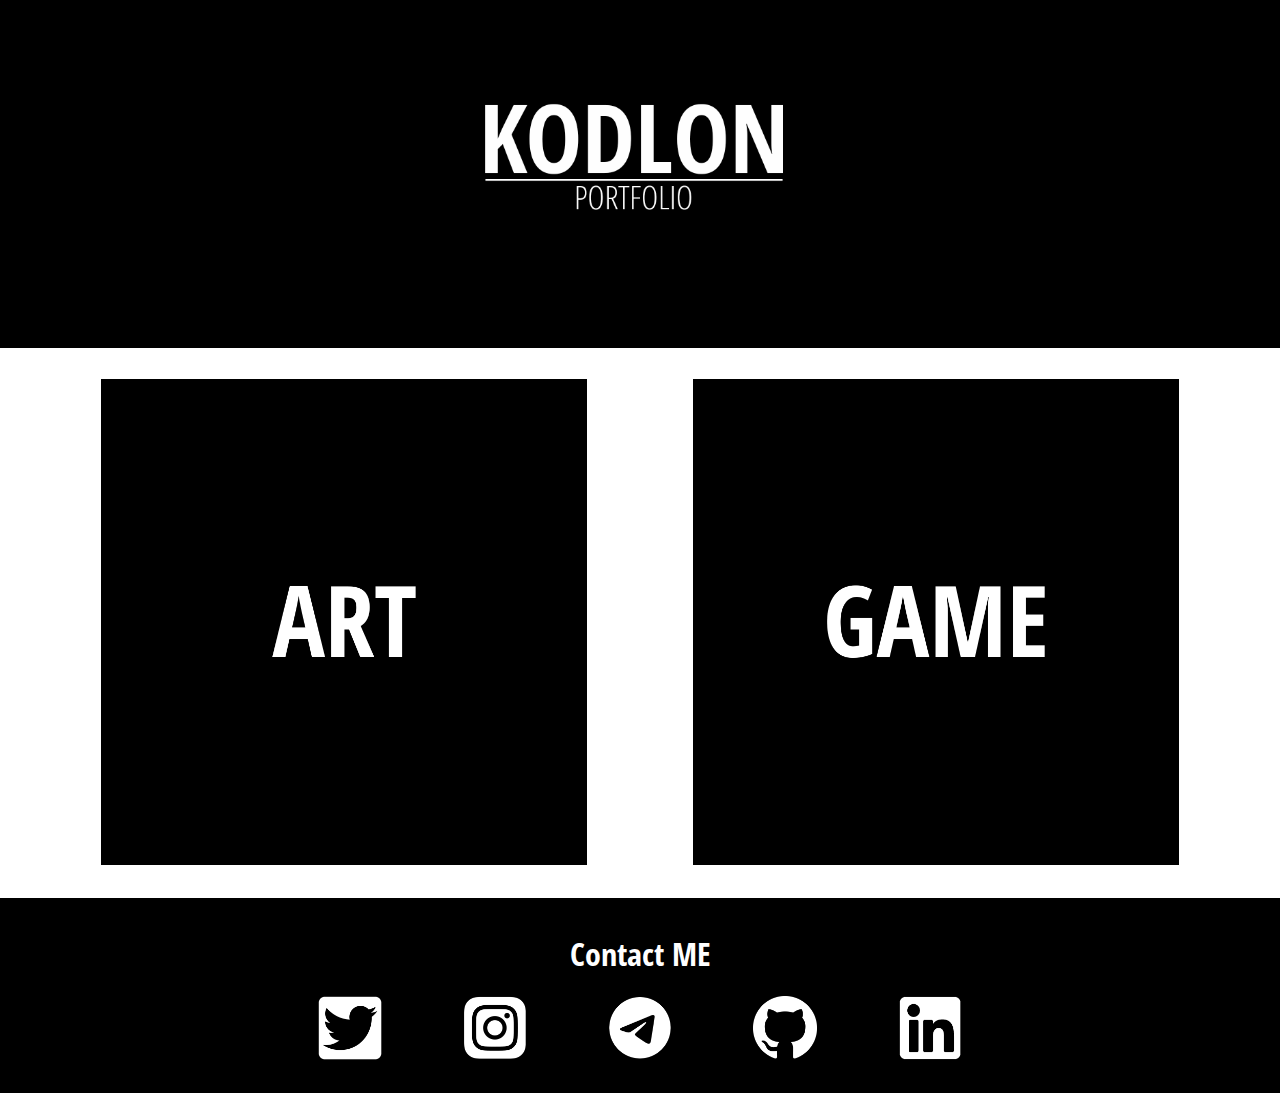
<file: index.html>
<html>
	<head>
		<meta name="viewport" content="width=device-width,initial-scale=1,maximum-scale=1,user-scalable=no" />
		<title>Kodlon | Portfolio</title>
		<link rel="stylesheet" type="text/css" href="css/style.css">
		<link rel="shortcut icon" type="image/png" href="/images/icon.png" >
	</head>
	
	
	<body>
		<header>
			<table align="center">
				<tr align="center" bgcolor="black">
					<td>
						<img  src="images/LOGO.png" alt="LOGO" class="logo">
					</td>
				</tr>	
			</table>
		</header>
		
		
		<section>
			<p align = "center">
			<a href="art.html" class="content">
				<img alt="art" src="images/art.png" class="content"
					onmouseout="this.src='images/art.png'"
					onmouseover="this.src='images/arthover.png'">
			</a>
		
			<a href="game.html" class="content">
				<img alt="game" src="images/game.png" class="content"
					onmouseout="this.src='images/game.png'"
					onmouseover="this.src='images/gamehover.png'">
			</a>
			</p>
		</section>
		

		<footer>
			<div class="footer">
				<h1 align = "center" class="contact">Contact ME</h1>
				
				
				<p align = "center" > 
					<a href="https://twitter.com/KodlonG" class="contact">
						<img alt="twitter" src="images/twitter.png" class="footerimg">
					</a>
					<a href="https://www.instagram.com/kodlonn" class="contact">
						<img alt="instagram" src="images/insta.png" class="footerimg">
					</a>
					<a href="https://t.me/kodlon" class="contact">
						<img alt="telegram" src="images/telegram.png" class="footerimg">
					</a>
					<a href="https://github.com/kodlon" class="contact">
						<img alt="telegram" src="images/github.png" class="footerimg">
					</a>
					<a href="http://www.linkedin.com/in/ihor-chuchman" class="contact">
						<img alt="telegram" src="images/linkedin.png" class="footerimg">
					</a>
				</p>
				
				
			</div>
		</footer>
	</body>
	
	
</html>
</file>
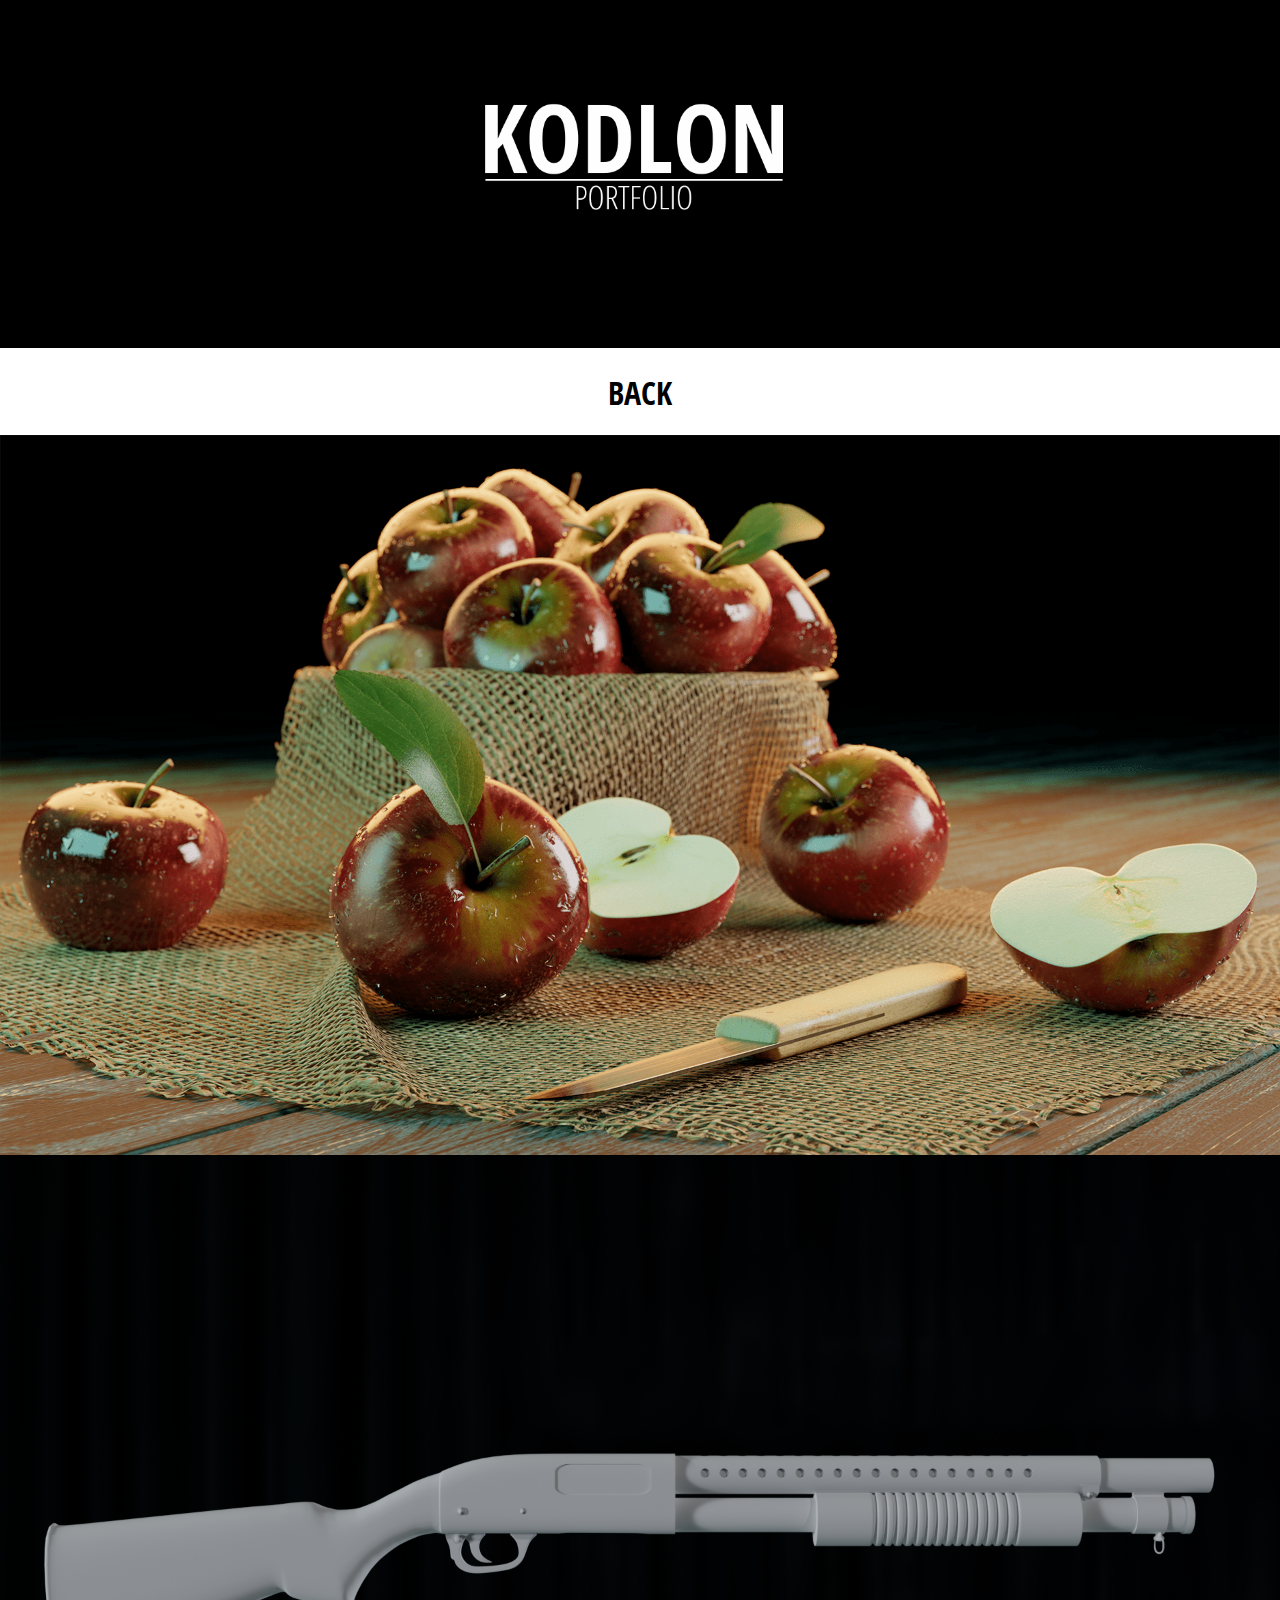
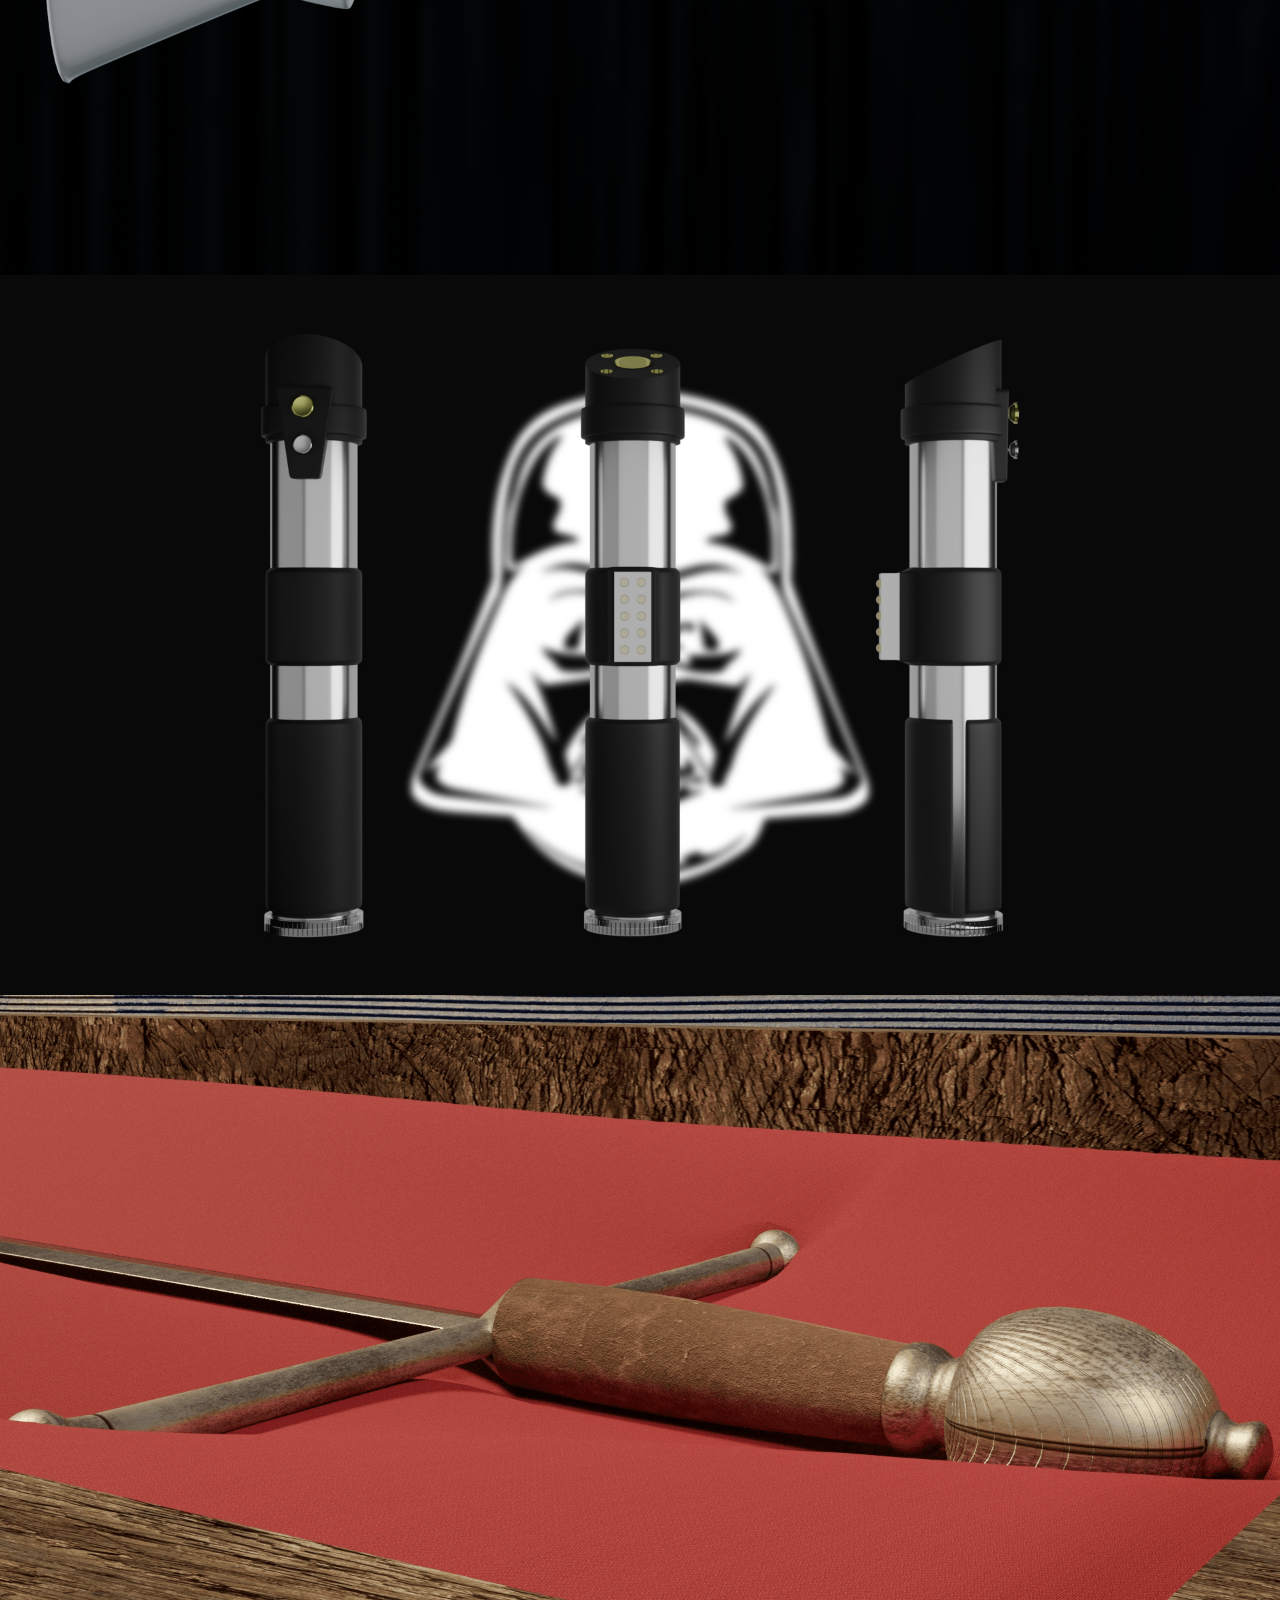
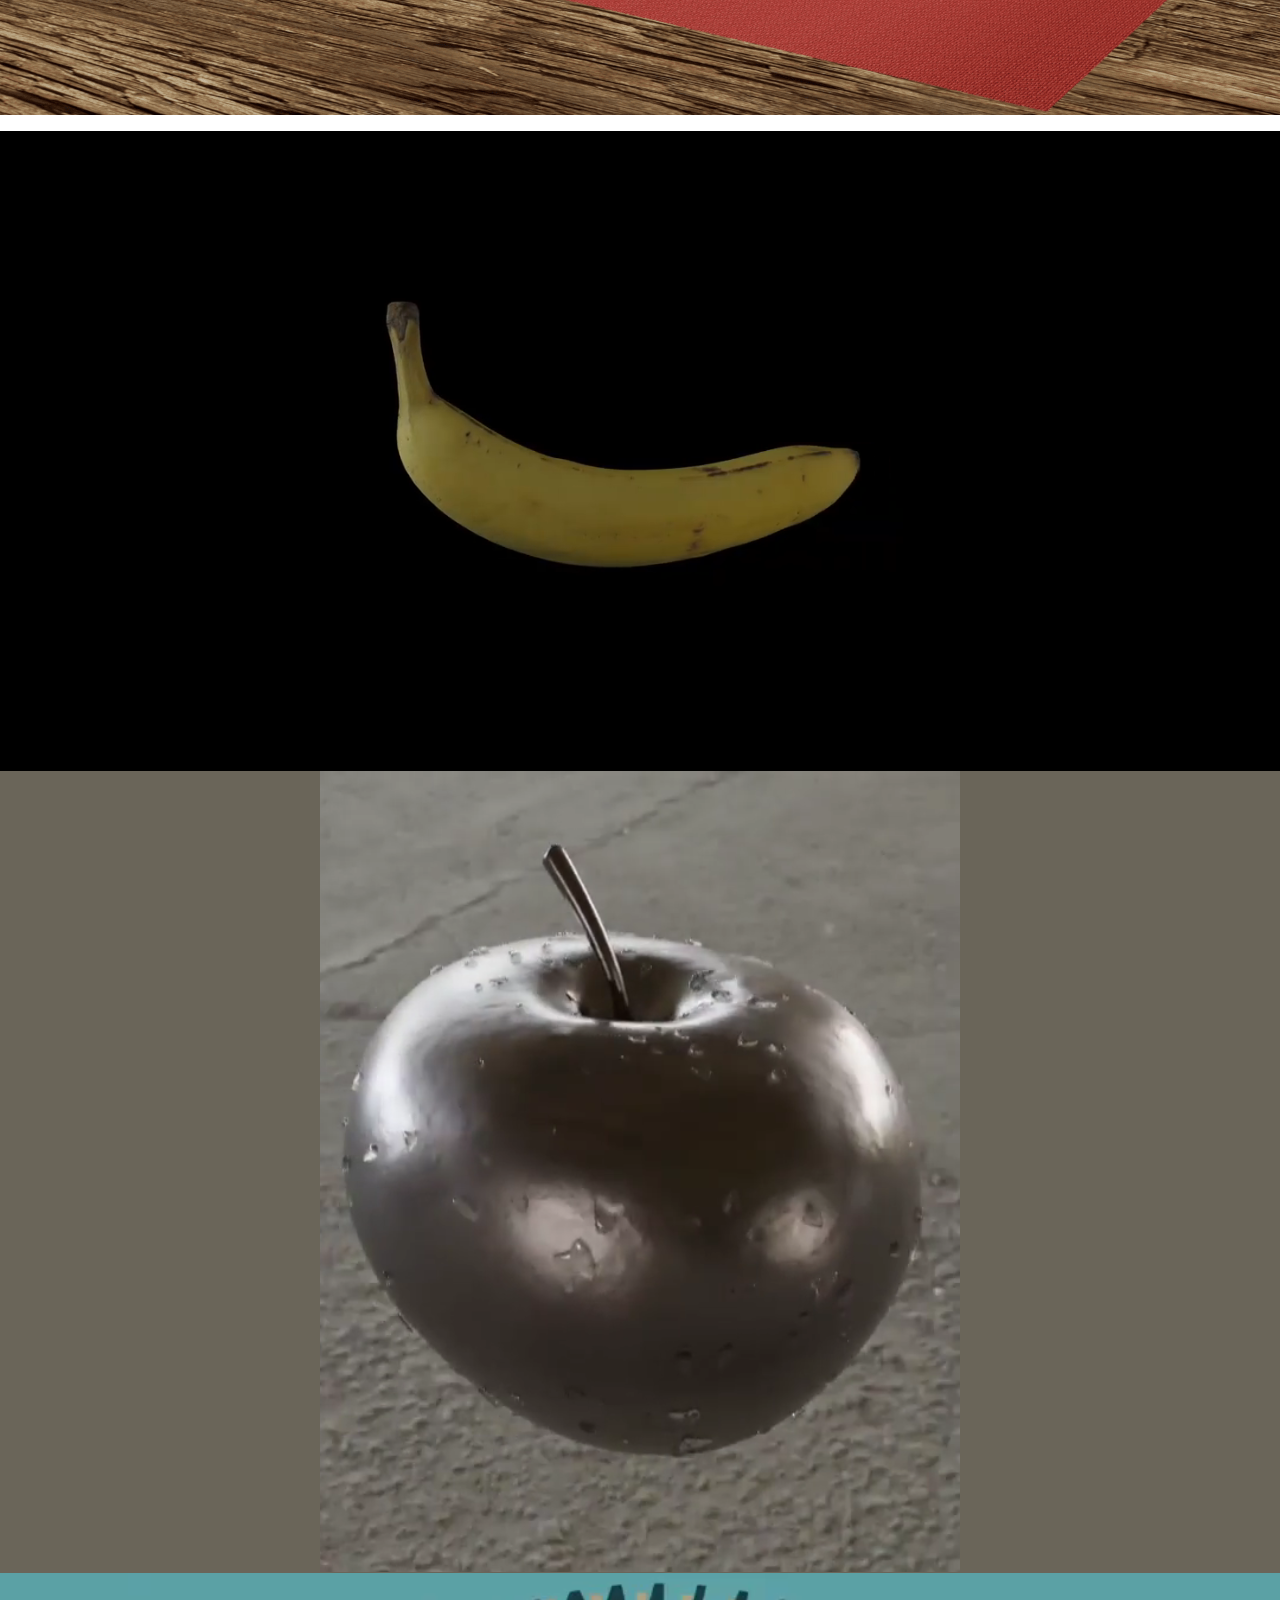
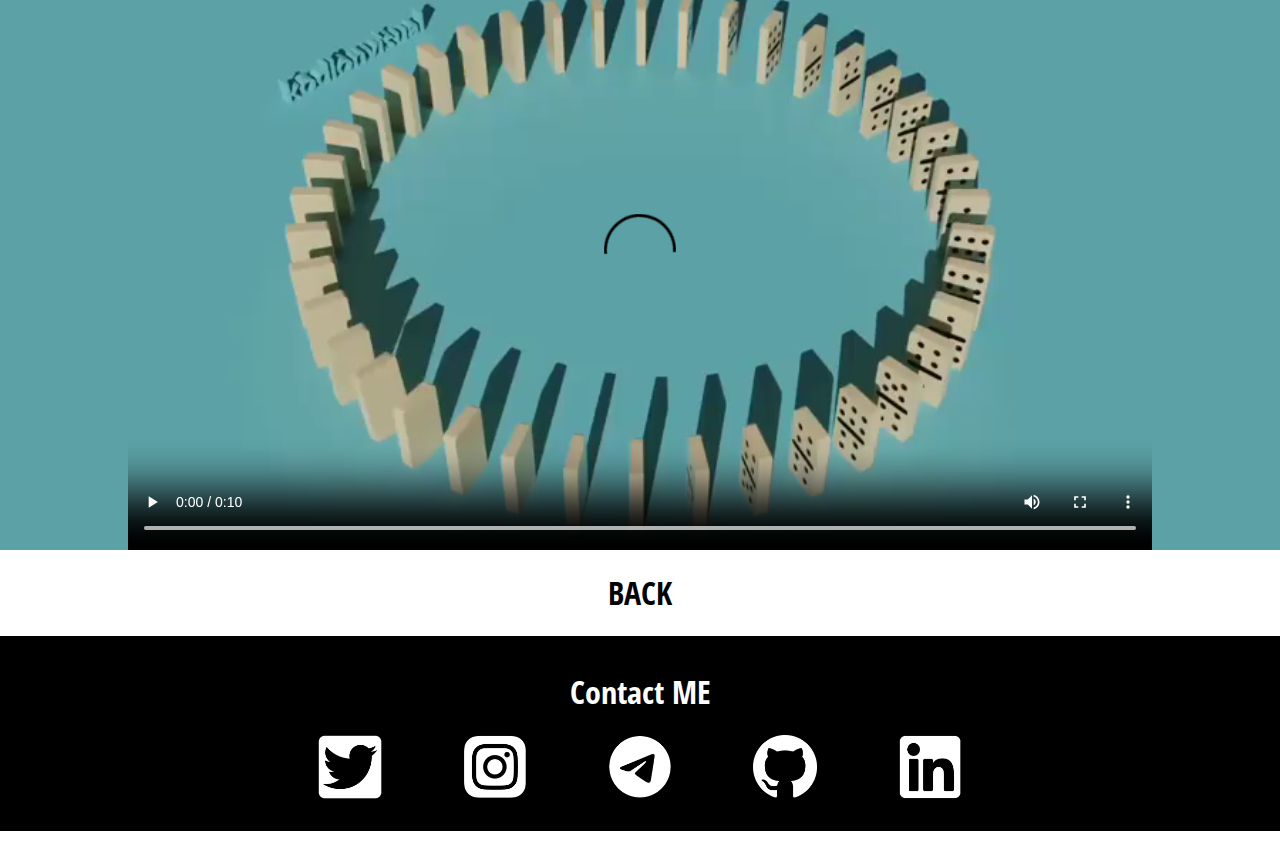
<file: art.html>
<html>
	<head>
		<meta name="viewport" content="width=device-width,initial-scale=1,maximum-scale=1,user-scalable=no" />
		<title>Kodlon | Portfolio</title>
		<link rel="stylesheet" type="text/css" href="css/style.css">
		<link rel="shortcut icon" type="image/png" href="/images/icon.png" >
	</head>
	
	
	<body>
		<header>
			<table align="center">
				<tr align="center" bgcolor="black">
					<td>
						<img  src="images/LOGO.png" alt="LOGO" class="logo">
					</td>
				</tr>	
			</table>
			
			
			<a href="index.html" class="content">
				<h1 align = "center" class="back">
					BACK
				</h1>
			</a>
		</header>
		
		
		<section>
			<p align="center">
				<img alt="art1" src="art/apple1.png" class="art">
				<img alt="art2" src="art/shotgun1.png" class="art">
				<img alt="art3" src="art/lasersword1.png" class="art">
				<img alt="art4" src="art/sword1.png" class="art">
				
				
				<div class="banana" align="center">
					<video loop="loop" muted="muted" onloadeddata="this.play();">
						<source src="art/banana1.mp4">
					</video>
				</div>
				
				<div class="metal" align="center">
					<video loop="loop" muted="muted" onloadeddata="this.play();">
						<source src="art/metalapple1.mp4">
					</video>
				</div>
				
				<div class="domino" align="center">
					<video loop="loop" controls="controls" class="domino">
						<source src="art/domino1.mp4">
					</video>
				</div>
			</p>
		</section>
		

		<footer>
			<a href="index.html" class="content">
				<h1 align = "center" class="back">
					BACK
				</h1>
			</a>
			
			
			<div class="footer">
				<h1 align = "center" class="contact">Contact ME</h1>
				
				
				<p align = "center" > 
					<a href="https://twitter.com/KodlonG" class="contact">
						<img alt="twitter" src="images/twitter.png" class="footerimg">
					</a>
					<a href="https://www.instagram.com/kodlonn" class="contact">
						<img alt="instagram" src="images/insta.png" class="footerimg">
					</a>
					<a href="https://t.me/kodlon" class="contact">
						<img alt="telegram" src="images/telegram.png" class="footerimg">
					</a>
					<a href="https://github.com/kodlon" class="contact">
						<img alt="telegram" src="images/github.png" class="footerimg">
					</a>
					<a href="http://www.linkedin.com/in/ihor-chuchman" class="contact">
						<img alt="telegram" src="images/linkedin.png" class="footerimg">
					</a>
				</p>
				
				
			</div>
		</footer>
	</body>
	
	
</html>
</file>
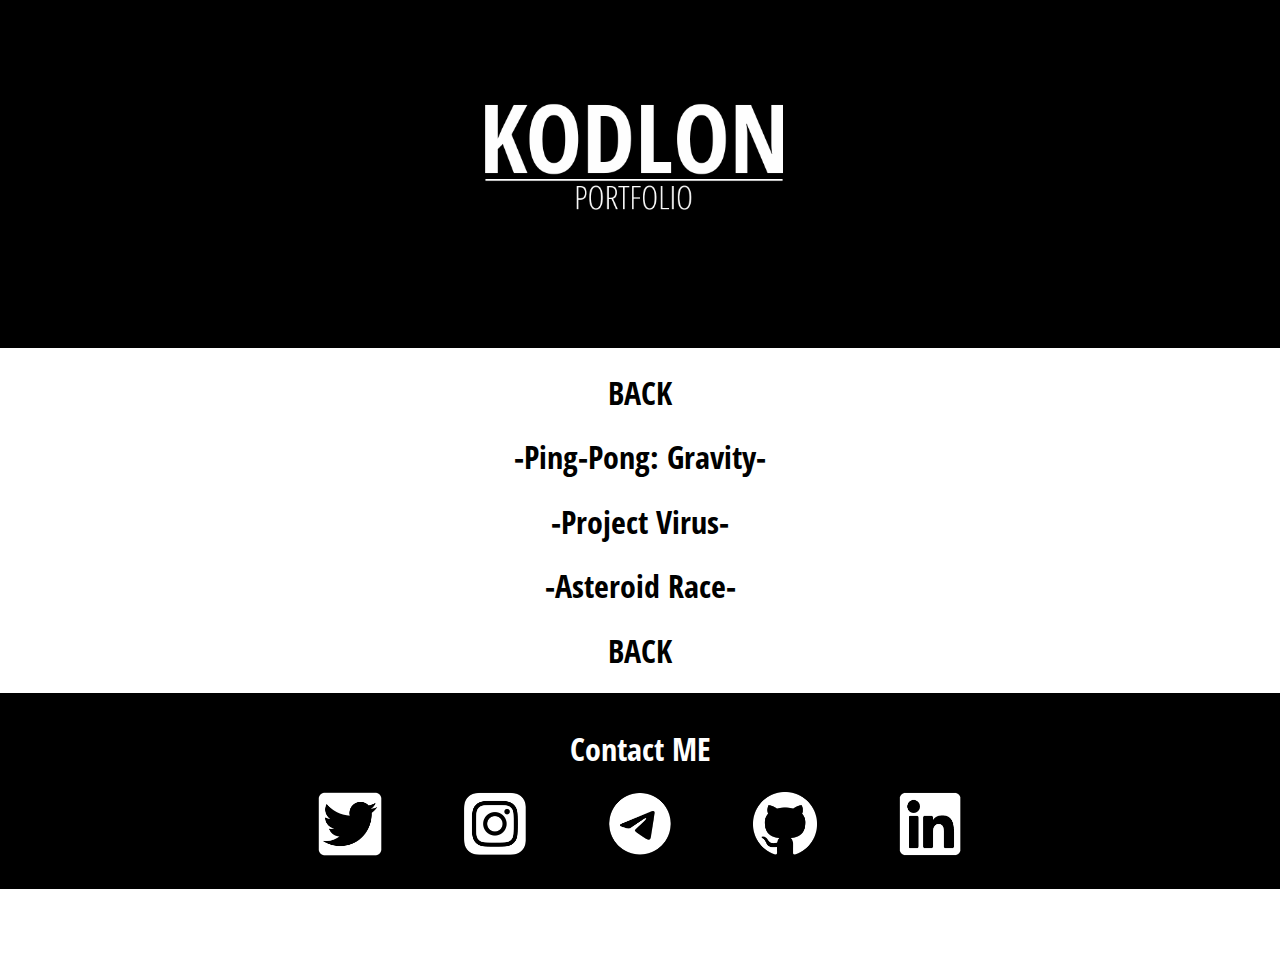
<file: game.html>
<html>
	<head>
		<meta name="viewport" content="width=device-width,initial-scale=1,maximum-scale=1,user-scalable=no" />
		<title>Kodlon | Portfolio</title>
		<link rel="stylesheet" type="text/css" href="css/style.css">
		<link rel="shortcut icon" type="image/png" href="/images/icon.png" >
	</head>
	
	
	<body>
		<header>
			<table align="center">
				<tr align="center" bgcolor="black">
					<td>
						<img  src="images/LOGO.png" alt="LOGO" class="logo">
					</td>
				</tr>	
			</table>
			
			
			<a href="index.html" class="content">
				<h1 align = "center" class="back">
					BACK
				</h1>
			</a>
		</header>
		
		
		<section>
			<a href="game_ppg.html" class="content">
				<h1 align = "center" class="back">
					-Ping-Pong: Gravity-
				</h1>
			</a>

			<a href="game_pv.html" class="content">
				<h1 align = "center" class="back">
					-Project Virus-
				</h1>
			</a>

			<a href="game_ar.html" class="content">
				<h1 align = "center" class="back">
					-Asteroid Race-
				</h1>
			</a>


		</section>
		

		<footer>
			<a href="index.html" class="content">
				<h1 align = "center" class="back">
					BACK
				</h1>
			</a>
		
		
			<div class="footer">
				<h1 align = "center" class="contact">Contact ME</h1>
				
				
				<p align = "center" > 
					<a href="https://twitter.com/KodlonG" class="contact">
						<img alt="twitter" src="images/twitter.png" class="footerimg">
					</a>
					<a href="https://www.instagram.com/kodlonn" class="contact">
						<img alt="instagram" src="images/insta.png" class="footerimg">
					</a>
					<a href="https://t.me/kodlon" class="contact">
						<img alt="telegram" src="images/telegram.png" class="footerimg">
					</a>
					<a href="https://github.com/kodlon" class="contact">
						<img alt="telegram" src="images/github.png" class="footerimg">
					</a>
					<a href="http://www.linkedin.com/in/ihor-chuchman" class="contact">
						<img alt="telegram" src="images/linkedin.png" class="footerimg">
					</a>
				</p>
				
				
			</div>
		</footer>
	</body>
	
	
</html>
</file>
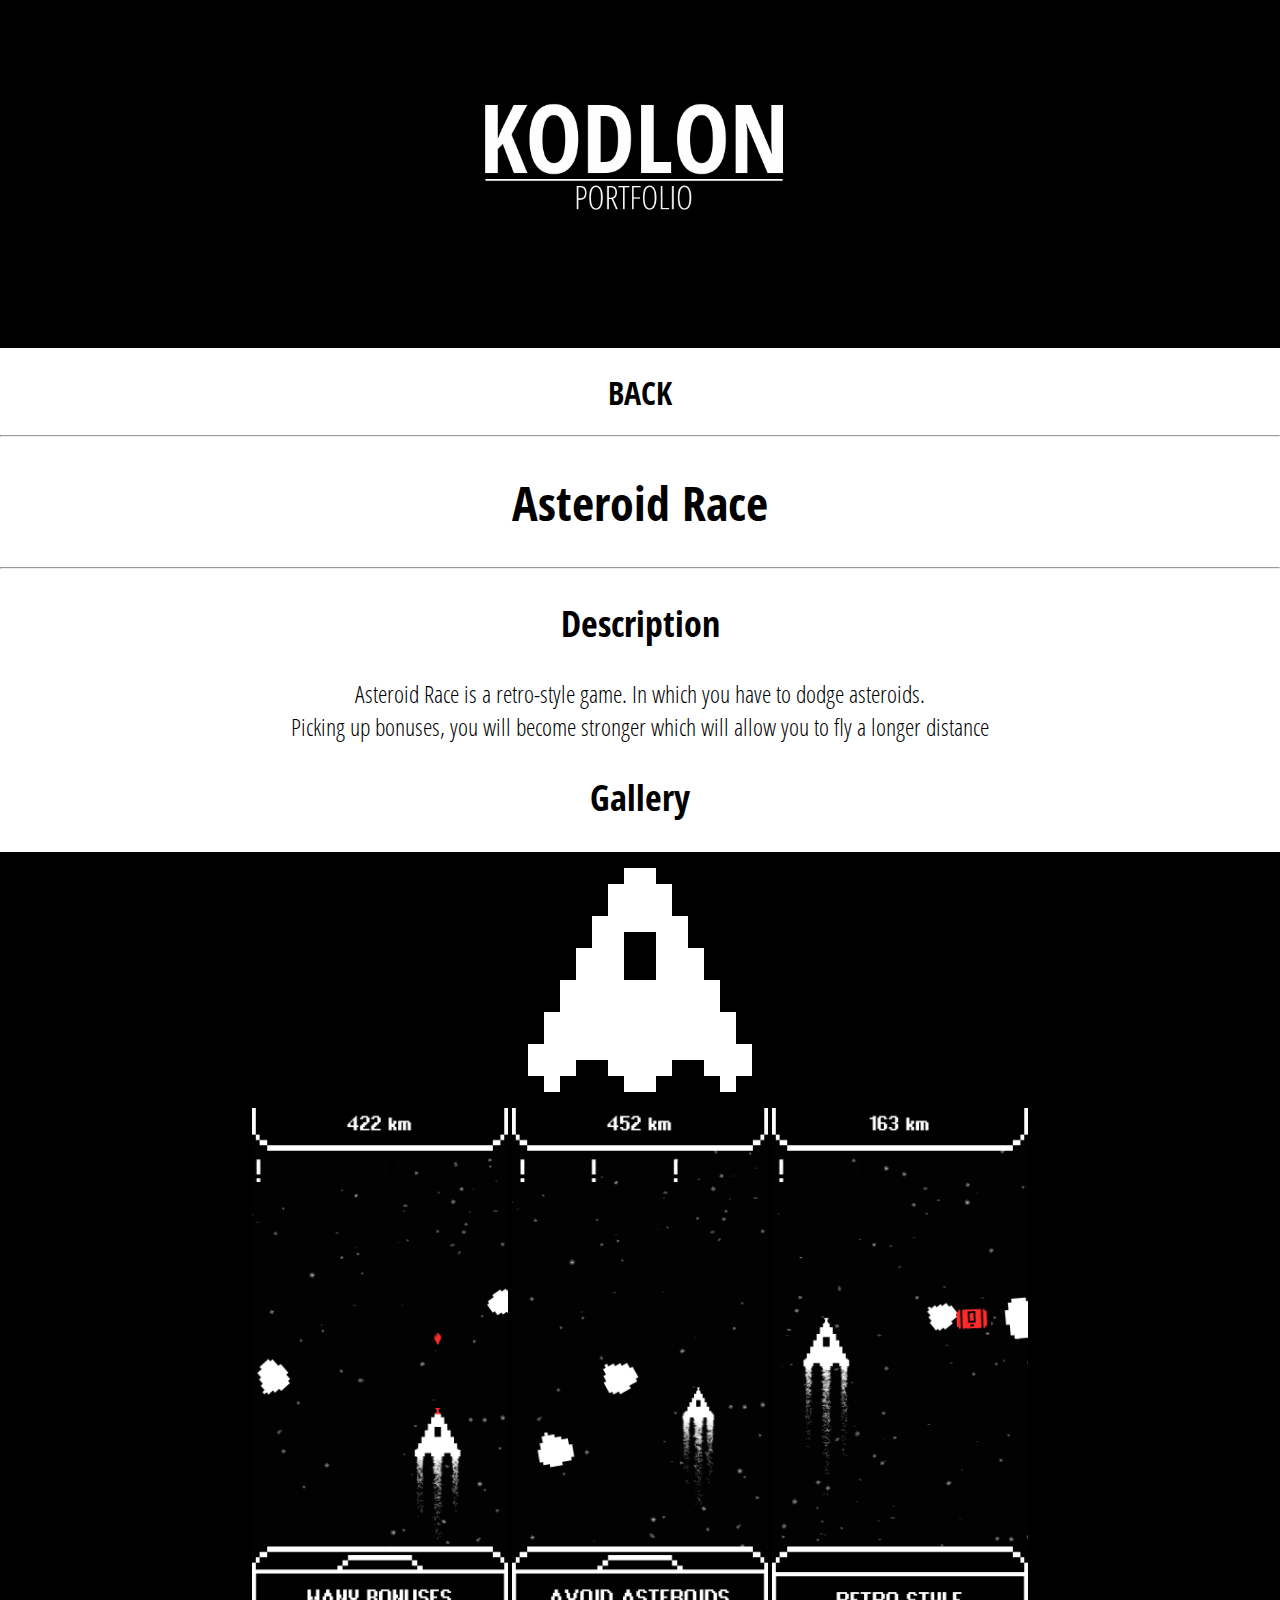
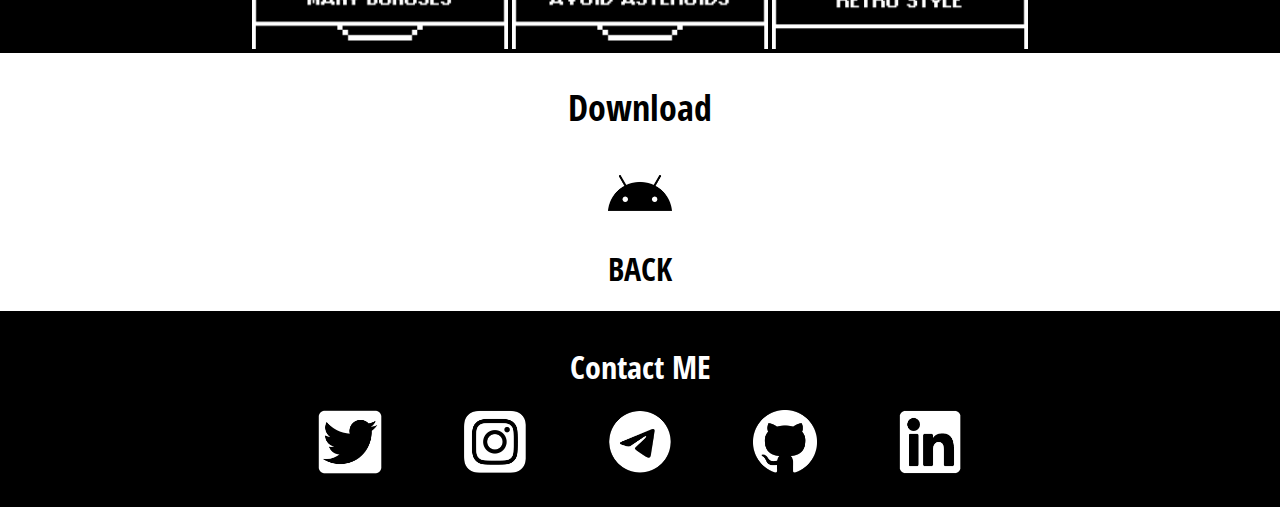
<file: game_ar.html>
<html>
	<head>
		<meta name="viewport" content="width=device-width,initial-scale=1,maximum-scale=1,user-scalable=no" />
		<title>Kodlon | Portfolio</title>
		<link rel="stylesheet" type="text/css" href="css/style.css">
		<link rel="shortcut icon" type="image/png" href="/images/icon.png" >
	</head>
	
	
	<body>
		<header>
			<table align="center">
				<tr align="center" bgcolor="black">
					<td>
						<img  src="images/LOGO.png" alt="LOGO" class="logo">
					</td>
				</tr>	
			</table>
			
			
			<a href="game.html" class="content">
				<h1 align = "center" class="back">
					BACK
				</h1>
			</a>
		</header>
		
		
		<section>
		
			<hr>
		
			<h1 align = "center" class="title">
				Asteroid Race
			</h1>
			
			<hr>
			
			<h2 align = "center" class="title">
				Description
			</h2>
			
			<p align="center" class="description">
				Asteroid Race is a retro-style game.
				In which you have to dodge asteroids.<br> 
				Picking up bonuses, you will become stronger
				which will allow you to fly a longer distance
			</p>
			
			<h2 align = "center" class="title">
				Gallery
			</h2>
			<div align="center" class="banana">
				<img alt="art1" src="game/ar/AR.png" class="gameArt">
				<br>
				<img alt="art1" src="game/ar/1.jpg" class="gameArt">
				<img alt="art1" src="game/ar/2.jpg" class="gameArt">
				<img alt="art1" src="game/ar/3.jpg" class="gameArt">
			</div>
			<h2 align = "center" class="title">
				Download
			</h2>
			<div align="center">
				<a href="https://play.google.com/store/apps/details?id=com.kodlon.AsteroidRace" class="content">
					<img alt="android" src="images/android.png" class="footerimg">
				</a>
			</div>

		</section>
		

		<footer>
			<a href="game.html" class="content">
				<h1 align = "center" class="back">
					BACK
				</h1>
			</a>
		
		
			<div class="footer">
				<h1 align = "center" class="contact">Contact ME</h1>
				
				
				<p align = "center" > 
					<a href="https://twitter.com/KodlonG" class="contact">
						<img alt="twitter" src="images/twitter.png" class="footerimg">
					</a>
					<a href="https://www.instagram.com/kodlonn" class="contact">
						<img alt="instagram" src="images/insta.png" class="footerimg">
					</a>
					<a href="https://t.me/kodlon" class="contact">
						<img alt="telegram" src="images/telegram.png" class="footerimg">
					</a>
					<a href="https://github.com/kodlon" class="contact">
						<img alt="telegram" src="images/github.png" class="footerimg">
					</a>
					<a href="http://www.linkedin.com/in/ihor-chuchman" class="contact">
						<img alt="telegram" src="images/linkedin.png" class="footerimg">
					</a>
				</p>
				
				
			</div>
		</footer>
	</body>
	
	
</html>
</file>
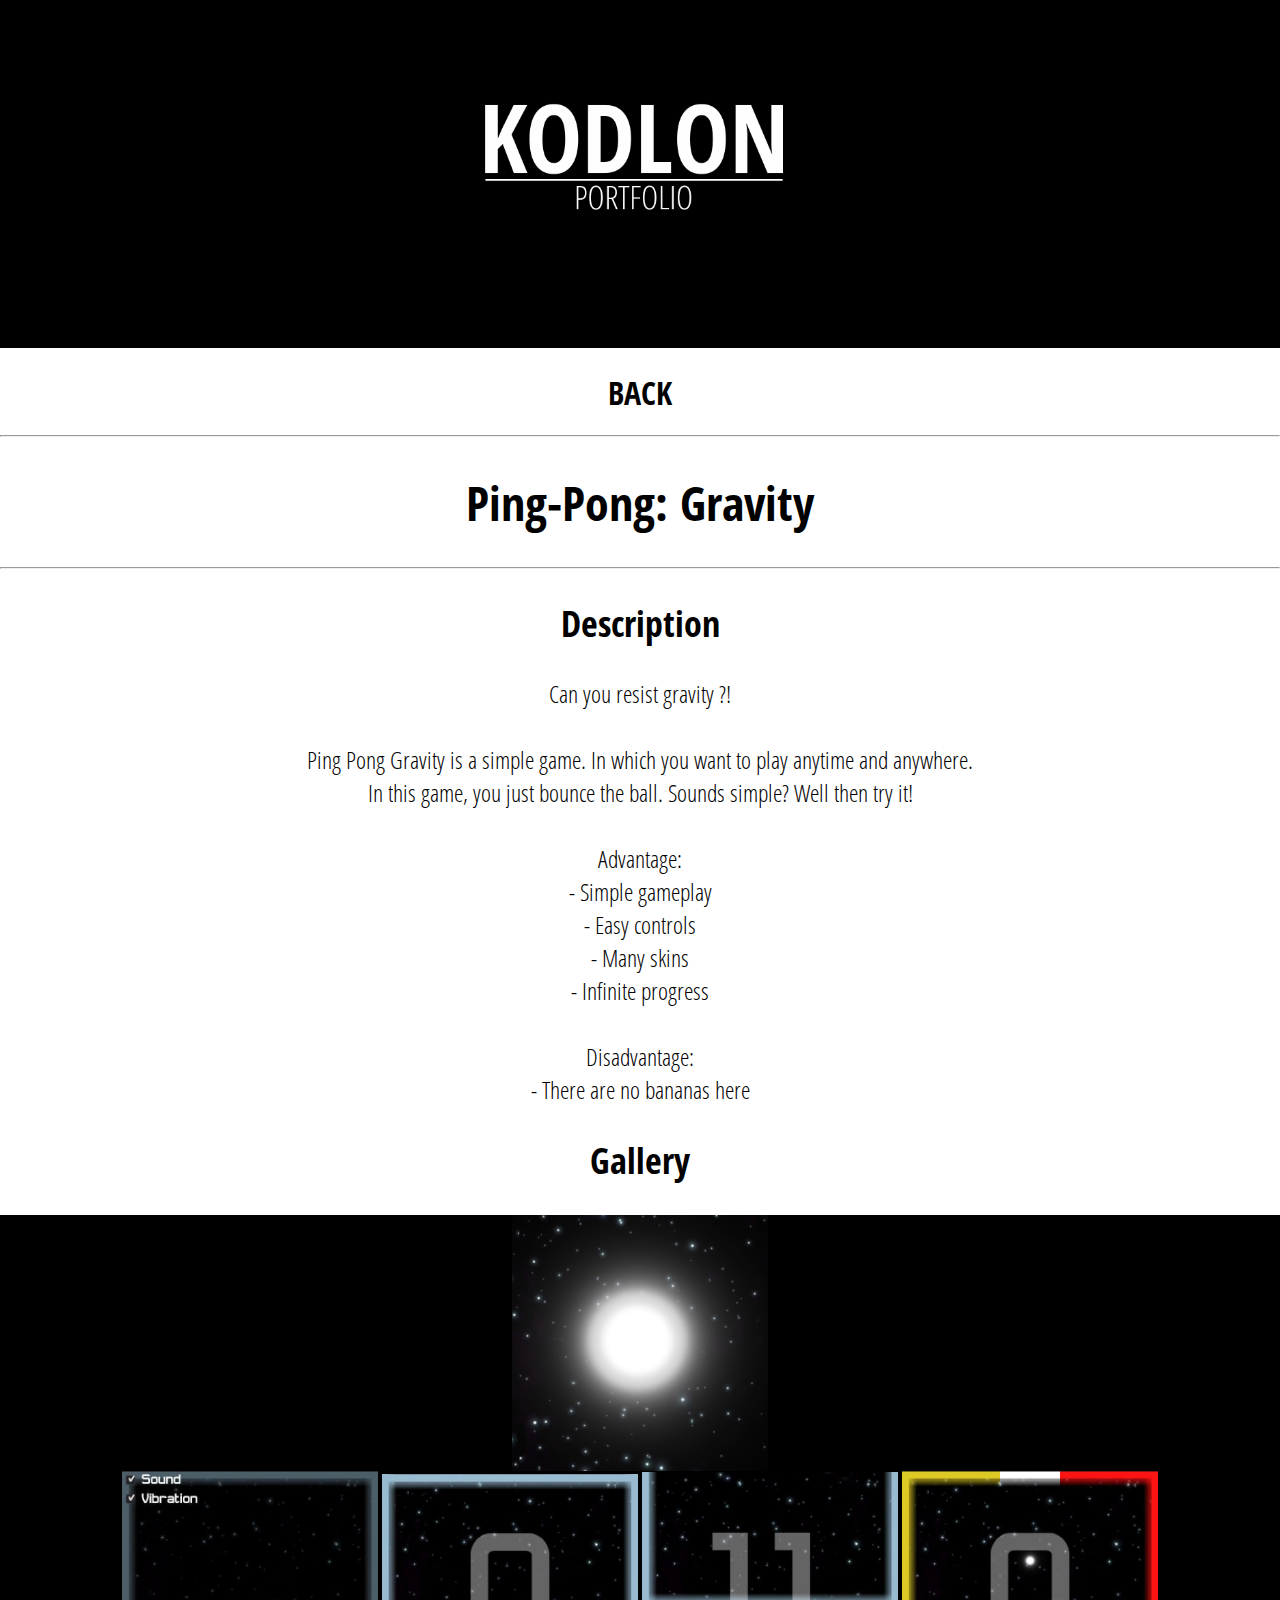
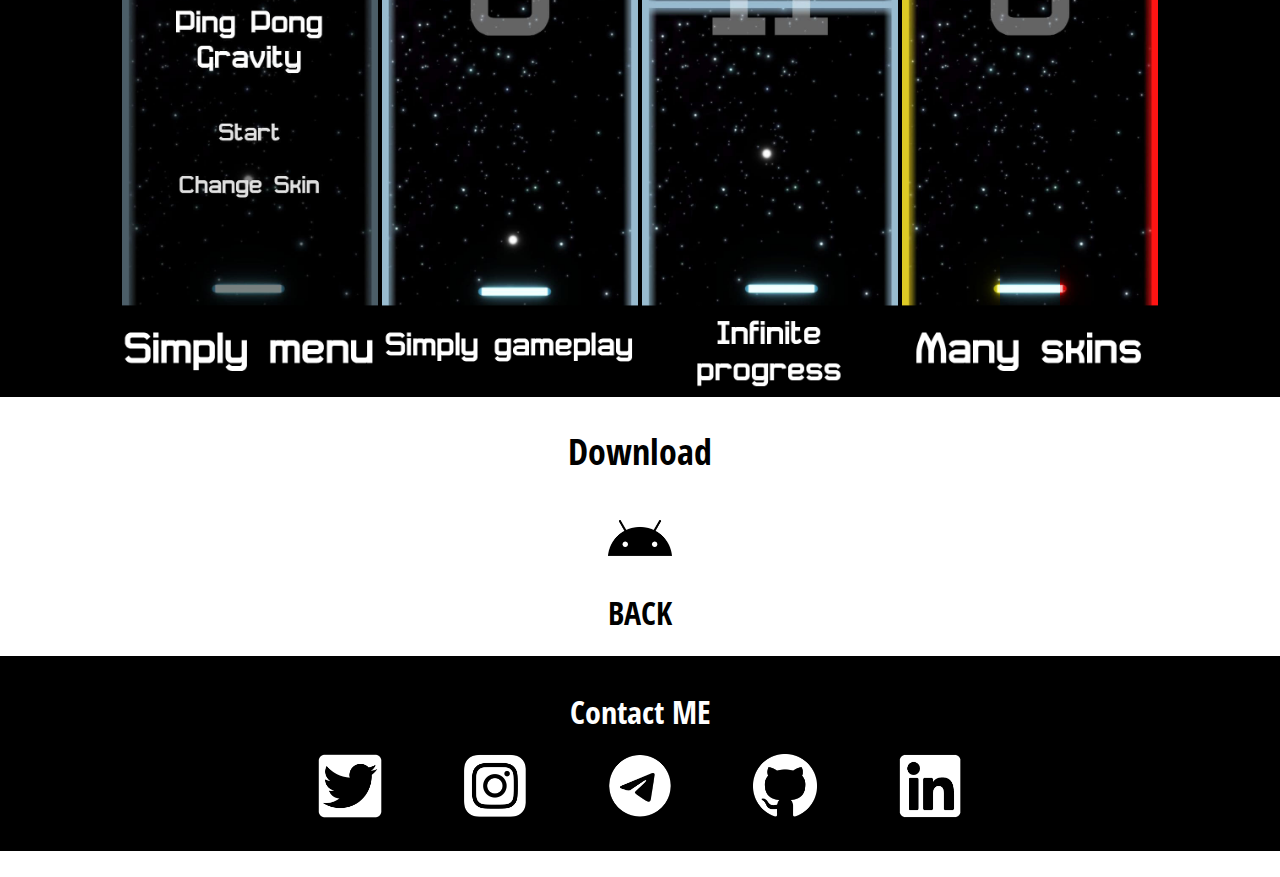
<file: game_ppg.html>
<html>
	<head>
		<meta name="viewport" content="width=device-width,initial-scale=1,maximum-scale=1,user-scalable=no" />
		<title>Kodlon | Portfolio</title>
		<link rel="stylesheet" type="text/css" href="css/style.css">
		<link rel="shortcut icon" type="image/png" href="/images/icon.png" >
	</head>
	
	
	<body>
		<header>
			<table align="center">
				<tr align="center" bgcolor="black">
					<td>
						<img  src="images/LOGO.png" alt="LOGO" class="logo">
					</td>
				</tr>	
			</table>
			
			
			<a href="game.html" class="content">
				<h1 align = "center" class="back">
					BACK
				</h1>
			</a>
		</header>
		
		
		<section>
		
			<hr>
		
			<h1 align = "center" class="title">
				Ping-Pong: Gravity
			</h1>
			
			<hr>
			
			<h2 align = "center" class="title">
				Description
			</h2>
			
			<p align="center" class="description">
			Can you resist gravity ?!<br>
			<br>
			Ping Pong Gravity is a simple game. In which you want to play anytime and anywhere.
			<br>
			In this game, you just bounce the ball. Sounds simple? Well then try it!<br>
			<br>
			Advantage:<br>
			- Simple gameplay<br>
			- Easy controls<br>
			- Many skins<br>
			- Infinite progress<br>
			<br>
			Disadvantage:<br>
			- There are no bananas here<br>
			</p>
			
			<h2 align = "center" class="title">
				Gallery
			</h2>
			<div align="center" class="banana">
				<img alt="art1" src="game/ppg/ppg1.png" class="gameArt">
				<br>
				<img alt="art1" src="game/ppg/1.jpg" class="gameArt">
				<img alt="art1" src="game/ppg/2.jpg" class="gameArt">
				<img alt="art1" src="game/ppg/3.jpg" class="gameArt">
				<img alt="art1" src="game/ppg/4.jpg" class="gameArt">
			</div>
			<h2 align = "center" class="title">
				Download
			</h2>
			<div align="center">
				<a href="https://play.google.com/store/apps/details?id=org.kodlon.ppg" class="content">
					<img alt="android" src="images/android.png" class="footerimg">
				</a>
			</div>

		</section>
		

		<footer>
			<a href="game.html" class="content">
				<h1 align = "center" class="back">
					BACK
				</h1>
			</a>
		
		
			<div class="footer">
				<h1 align = "center" class="contact">Contact ME</h1>
				
				
				<p align = "center" > 
					<a href="https://twitter.com/KodlonG" class="contact">
						<img alt="twitter" src="images/twitter.png" class="footerimg">
					</a>
					<a href="https://www.instagram.com/kodlonn" class="contact">
						<img alt="instagram" src="images/insta.png" class="footerimg">
					</a>
					<a href="https://t.me/kodlon" class="contact">
						<img alt="telegram" src="images/telegram.png" class="footerimg">
					</a>
					<a href="https://github.com/kodlon" class="contact">
						<img alt="telegram" src="images/github.png" class="footerimg">
					</a>
					<a href="http://www.linkedin.com/in/ihor-chuchman" class="contact">
						<img alt="telegram" src="images/linkedin.png" class="footerimg">
					</a>
				</p>
				
				
			</div>
		</footer>
	</body>
	
	
</html>
</file>
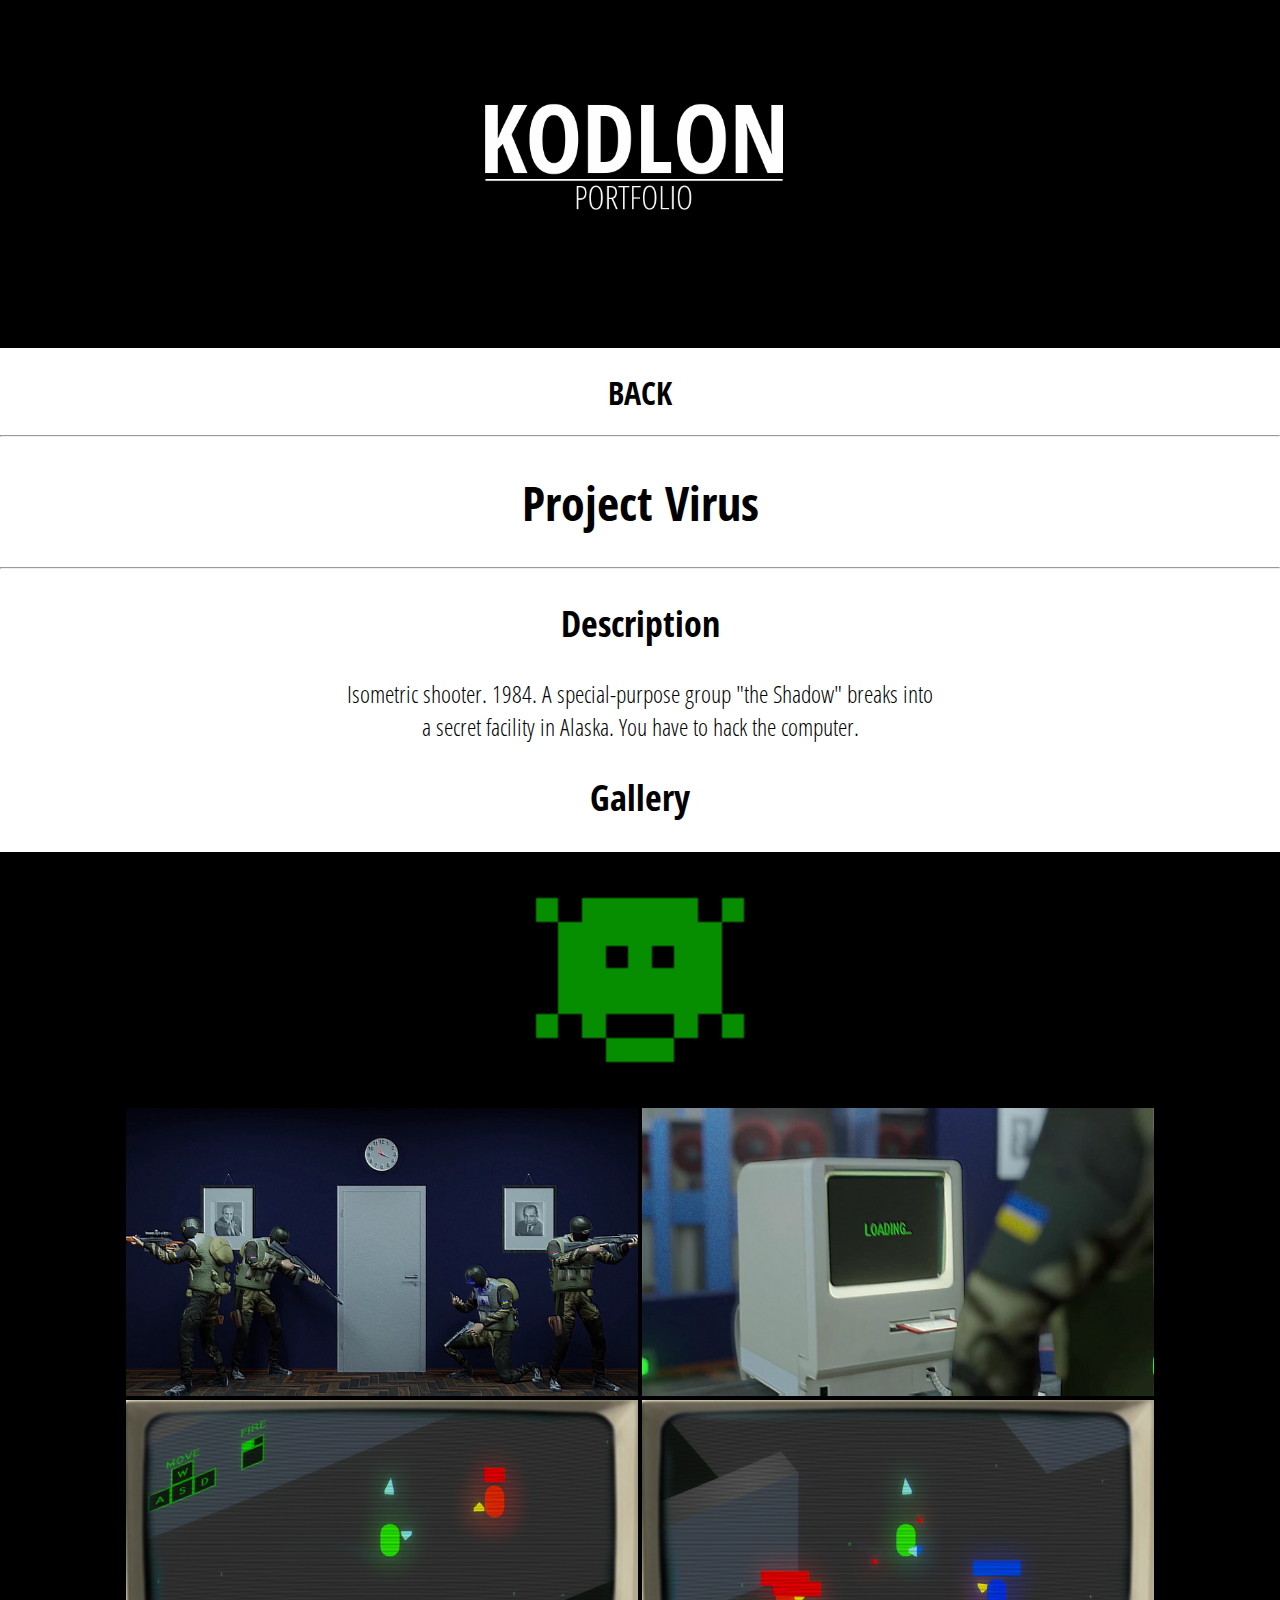
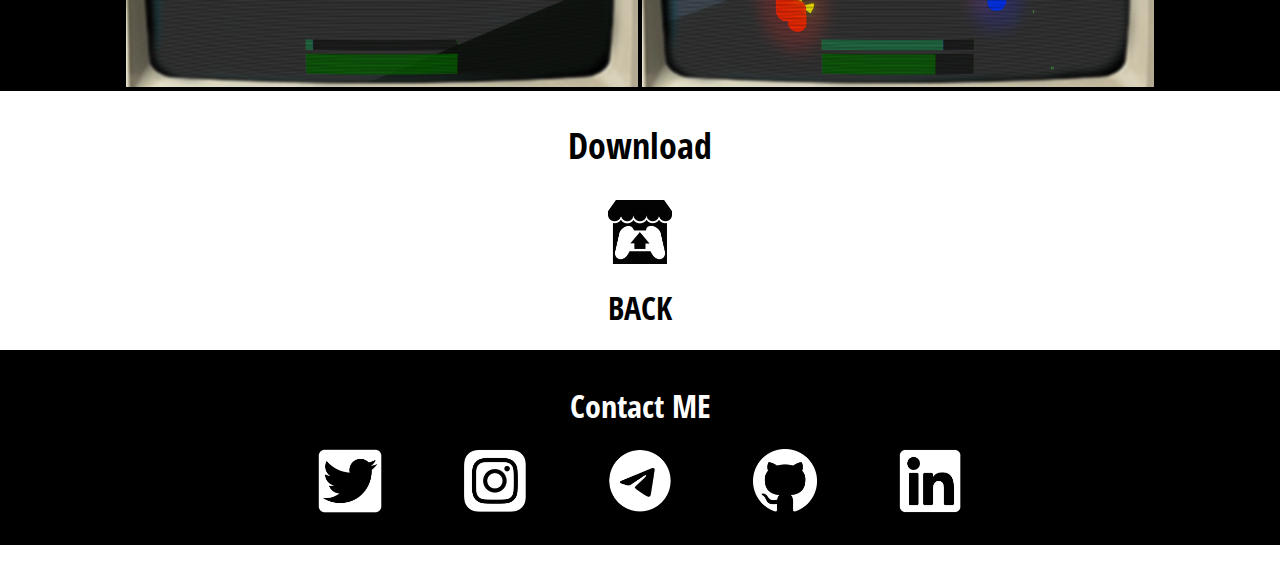
<file: game_pv.html>
<html>
	<head>
		<meta name="viewport" content="width=device-width,initial-scale=1,maximum-scale=1,user-scalable=no" />
		<title>Kodlon | Portfolio</title>
		<link rel="stylesheet" type="text/css" href="css/style.css">
		<link rel="shortcut icon" type="image/png" href="/images/icon.png" >
	</head>
	
	
	<body>
		<header>
			<table align="center">
				<tr align="center" bgcolor="black">
					<td>
						<img  src="images/LOGO.png" alt="LOGO" class="logo">
					</td>
				</tr>	
			</table>
			
			
			<a href="game.html" class="content">
				<h1 align = "center" class="back">
					BACK
				</h1>
			</a>
		</header>
		
		
		<section>
		
			<hr>
		
			<h1 align = "center" class="title">
				Project Virus
			</h1>
			
			<hr>
			
			<h2 align = "center" class="title">
				Description
			</h2>
			
			<p align="center" class="description">
				Isometric shooter.

				1984. A special-purpose group "the Shadow" breaks into<br> 
				a secret facility in Alaska. You have to hack the computer.
			</p>
			
			<h2 align = "center" class="title">
				Gallery
			</h2>
			<div align="center" class="banana">
				<img alt="art1" src="game/pv/PV.png" class="gameArt">
				<br>
				<img alt="art1" src="game/pv/1.png" class="gameArtPC">
				<img alt="art1" src="game/pv/2.png" class="gameArtPC">
				<br>
				<img alt="art1" src="game/pv/3.png" class="gameArtPC">
				<img alt="art1" src="game/pv/4.png" class="gameArtPC">
			</div>
			<h2 align = "center" class="title">
				Download
			</h2>
			<div align="center">
				<a href="https://kodlon.itch.io/project-virus" class="content">
					<img alt="itchio" src="images/itchio.png" class="footerimg">
				</a>
			</div>

		</section>
		

		<footer>
			<a href="game.html" class="content">
				<h1 align = "center" class="back">
					BACK
				</h1>
			</a>
		
		
			<div class="footer">
				<h1 align = "center" class="contact">Contact ME</h1>
				
				
				<p align = "center" > 
					<a href="https://twitter.com/KodlonG" class="contact">
						<img alt="twitter" src="images/twitter.png" class="footerimg">
					</a>
					<a href="https://www.instagram.com/kodlonn" class="contact">
						<img alt="instagram" src="images/insta.png" class="footerimg">
					</a>
					<a href="https://t.me/kodlon" class="contact">
						<img alt="telegram" src="images/telegram.png" class="footerimg">
					</a>
					<a href="https://github.com/kodlon" class="contact">
						<img alt="telegram" src="images/github.png" class="footerimg">
					</a>
					<a href="http://www.linkedin.com/in/ihor-chuchman" class="contact">
						<img alt="telegram" src="images/linkedin.png" class="footerimg">
					</a>
				</p>
				
				
			</div>
		</footer>
	</body>
	
	
</html>
</file>
<file: css/style.css>
@font-face {
    font-family: "Open Sans";
    src: url(OpenSansCondensed-Light.ttf) format("truetype");
}


@font-face {
    font-family: "Open Sans Bold";
    src: url(OpenSansCondensed-Bold.ttf) format("truetype");
}


body{
	overflow-x: hidden;
	margin: auto;
}

h1.contact{
	color:white;
	font-family: Open Sans Bold, bold;
}


table{
	margin-left: -2%;
	margin-right: -2%;
	margin-top: -2%;
	width: 103%;
}

img.logo{
	width:50%;
}


img.content{
	width:40%;
	margin-left: 3%;
	margin-right: 3%;
}



div.footer{
	padding-top: 1%;
	padding-bottom: 1%;
	margin-bottom: -4%;
	background: black;
	
}


img.footerimg{
	width:5%;
	margin-left: 3%;
	margin-right: 3%;
}


@media only screen and (max-width:800px) {
 img.logo{
	width:75%;
}

img.footerimg{
	width:10%;
}

img.content{
	width:50%;
	margin-top: 3%;
	margin-bottom: 3%;
}


}

h1.title{
	color:black;
	font-family: Open Sans Bold, bold;
	font-size: 48;
}

h2.title{
	color:black;
	font-family: Open Sans Bold, bold;
	font-size: 36;
}

p.description{
	font-family: Open Sans, light;
	font-size: 24;
}


@media only screen and (max-width:500px) {
  img.logo{
	width:100%;
}

img.footerimg{
	width:15%;
}

img.content{
	width:60%;
	margin-top: 3%;
	margin-bottom: 3%;
}


}


img.art{
	width:100%;
}

img.gameArt{
	width:20%;
}
img.gameArtPC{
	width:40%;
}


h1.back{
	color:black;
	font-family: Open Sans Bold, bold;
}


video{
	width:50%;
}

video.domino{
	width:80%;
}


div.domino{
	background:#5ba1a5;
	
}

div.banana{
	background:black;
}

div.metal{
	background:#6a6559;
}


a:link.contact {
  color: black;
  text-decoration: none;
}

a:visited.contact {
  color: black;
  text-decoration: none;
}

a:hover.contact {
  color: black;
  text-decoration: none;
}

a:active.contact {
  color: black;
  text-decoration: none;
}

/*--------------------------------*/
a:link.content {
  color: white;
  text-decoration: none;
}

a:visited.content  {
  color: white;
  text-decoration: none;
}

a:hover.content  {
  color: white;
  text-decoration: none;
}

a:active.content  {
  color: white;
  text-decoration: none;
}
</file>
